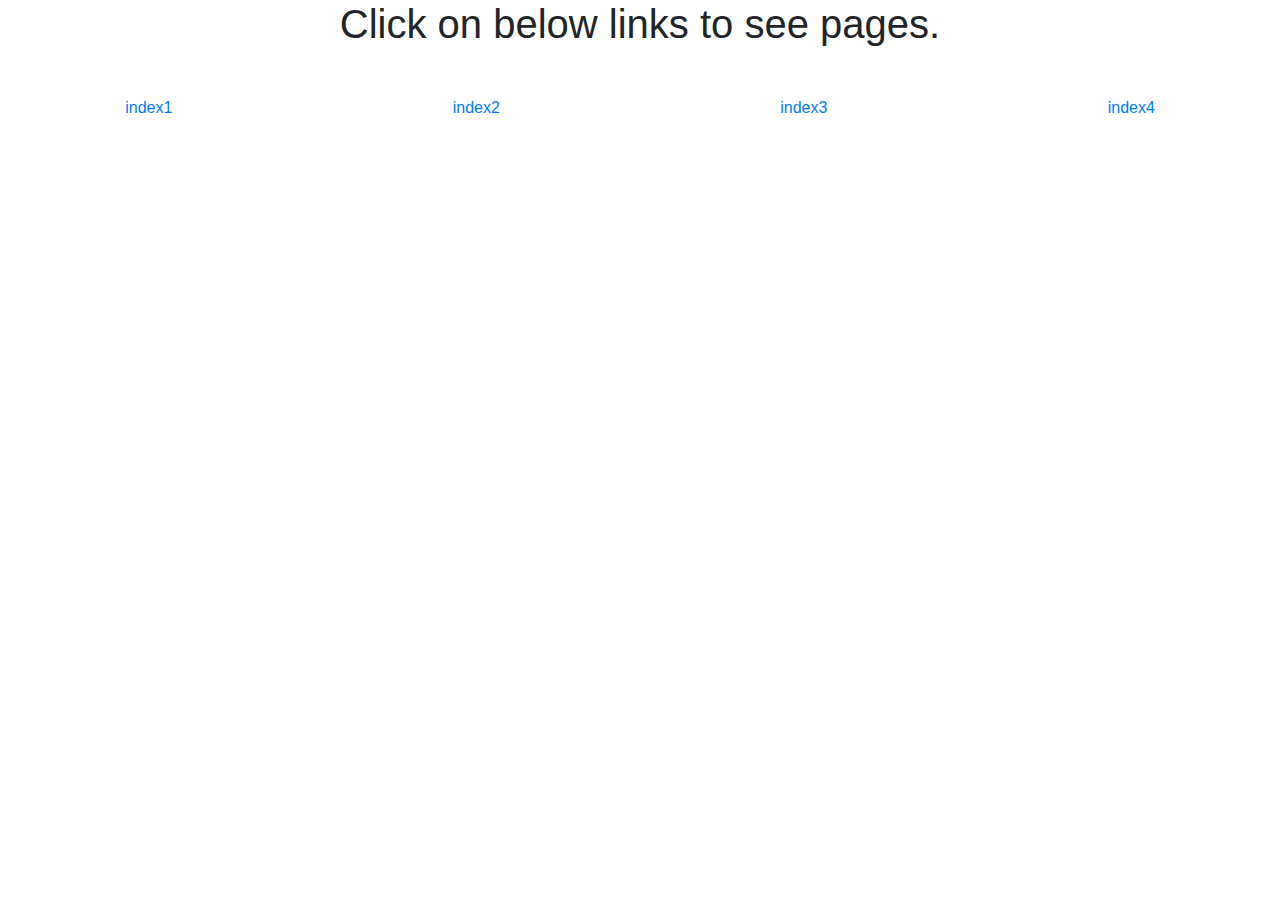
<file: bootstrap project/index.html>
<!DOCTYPE html>
<html lang="en">
<head>
    <meta charset="UTF-8">
    <meta http-equiv="X-UA-Compatible" content="IE=edge">
    <meta name="viewport" content="width=device-width, initial-scale=1.0">
    <link href="style.css" rel="stylesheet" type="text/css" />
    <link rel="stylesheet" href="https://cdn.jsdelivr.net/npm/bootstrap@4.4.1/dist/css/bootstrap.min.css" integrity="sha384-Vkoo8x4CGsO3+Hhxv8T/Q5PaXtkKtu6ug5TOeNV6gBiFeWPGFN9MuhOf23Q9Ifjh" crossorigin="anonymous">

    <title>Document</title>
</head>
<body>
    <h1 class="text-center">Click on below links to see pages.</h1>
    <div class="row mt-5">
        <div class="col-3 block text-center">
    <a href="index1.html">index1</a>
</div>
<div class="col-3 block text-center">
    <a href="index2.html">index2</a>
</div>
<div class="col-3 block text-center">
    <a href="index3.html">index3</a>
</div>
<div class="col-3 block text-center">
    <a href="index4.html">index4</a>
</div>
</div>
<script src="https://cdn.jsdelivr.net/npm/bootstrap@5.2.3/dist/js/bootstrap.min.js"></script>

</body>
</html>
</file>
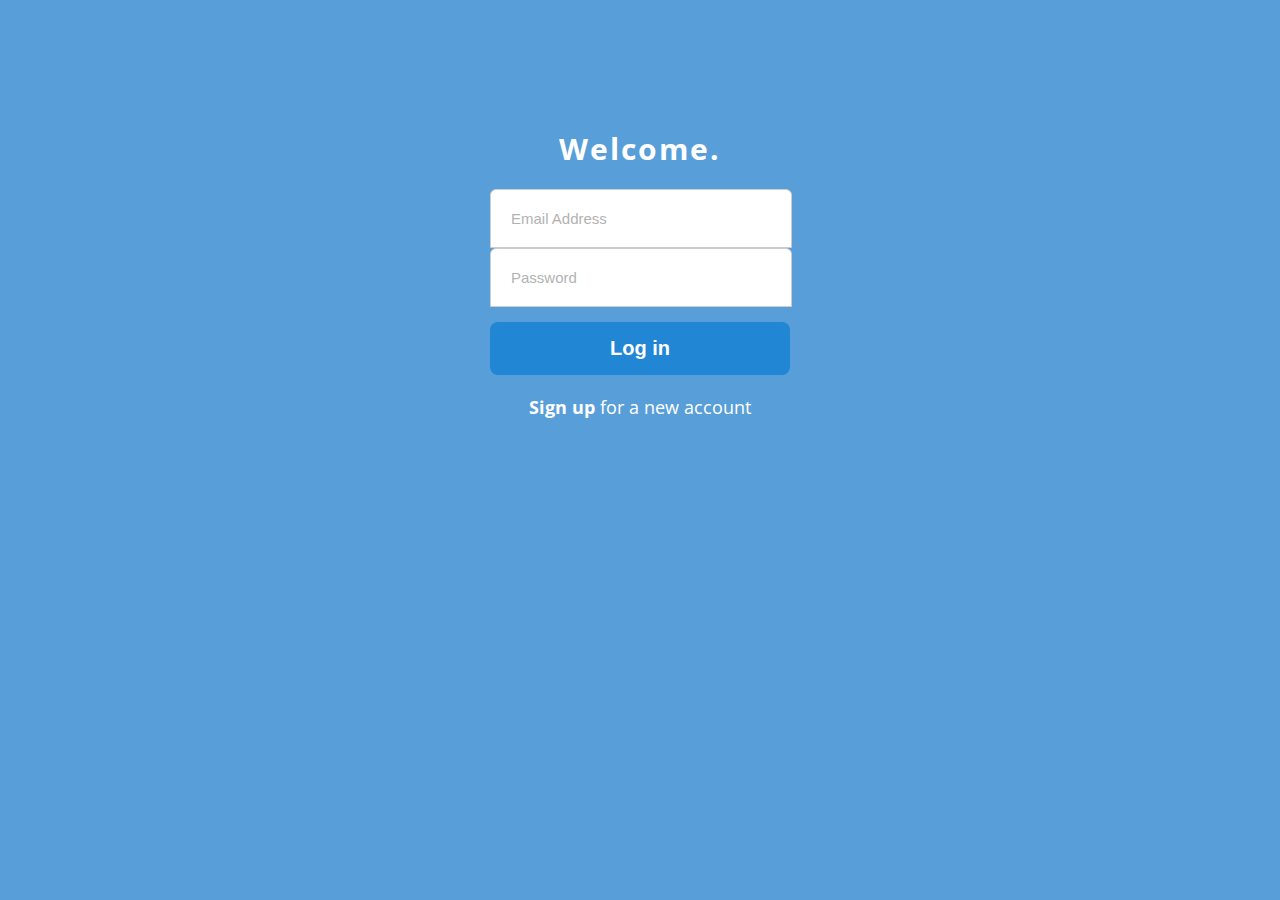
<file: LoginPageChallenge/index.html>
<!DOCTYPE html>
<html lang="en">
<head>
    <meta charset="UTF-8">
    <meta http-equiv="X-UA-Compatible" content="IE=edge">
    <meta name="viewport" content="width=device-width, initial-scale=1.0">
    <title>Login Form</title>
    <link rel="stylesheet" href="https://cdnjs.cloudflare.com/ajax/libs/font-awesome/6.3.0/css/all.min.css" integrity="sha512-SzlrxWUlpfuzQ+pcUCosxcglQRNAq/DZjVsC0lE40xsADsfeQoEypE+enwcOiGjk/bSuGGKHEyjSoQ1zVisanQ==" crossorigin="anonymous" referrerpolicy="no-referrer" />
    <link rel="preconnect" href="https://fonts.googleapis.com">
    <link rel="preconnect" href="https://fonts.gstatic.com" crossorigin>
    <link href="https://fonts.googleapis.com/css2?family=Open+Sans:wght@500&display=swap" rel="stylesheet">
    <link rel="stylesheet" href="main.css">

</head>
<body>
    <div class="box">
        <div class="logo"><i class="fa-brands fa-weibo"></i></div>
        <h1>Welcome.</h1>
    
    <div id="container">
        <div class="input-fields">
            <input type="email" class="first" placeholder="Email Address">
            <input type="password" class="second" placeholder="Password">
        </div>

        <input type="button" value="Log in" class="btn">

    </div>
    <div id="footer">
        <p><a href="#">Sign up</a> for a new account</p>
    </div>
</div>
</body>
</html>
</file>
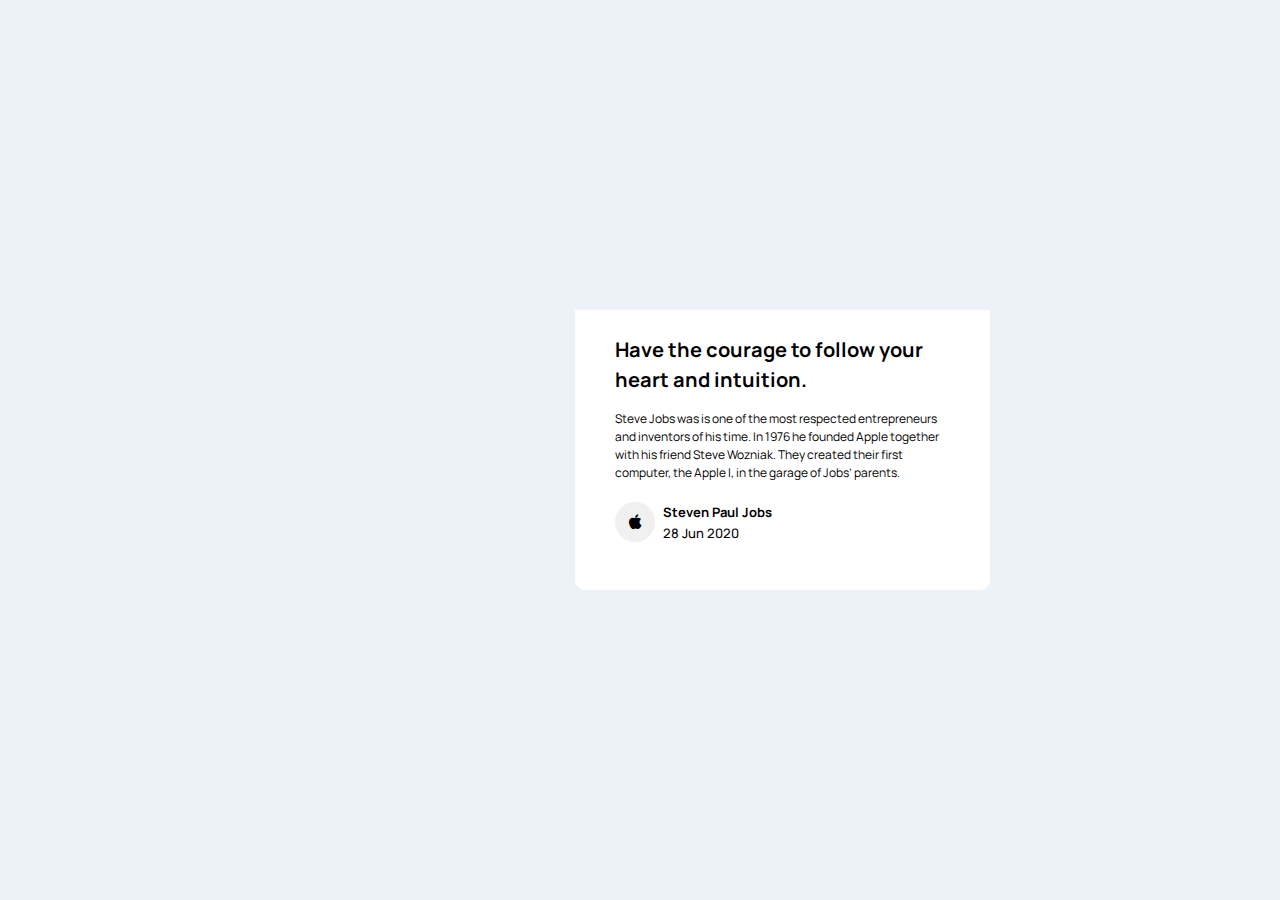
<file: ResponsiveDesign/index.html>
<!DOCTYPE html>
<html lang="en">
<head>
    <meta charset="UTF-8">
    <meta http-equiv="X-UA-Compatible" content="IE=edge">
    <meta name="viewport" content="width=device-width, initial-scale=1.0">
    <link
      href="https://fonts.googleapis.com/css2?family=Manrope:wght@500;700&display=swap"
      rel="stylesheet"
    />
    <link rel="stylesheet" href="https://cdnjs.cloudflare.com/ajax/libs/font-awesome/4.7.0/css/font-awesome.css" integrity="sha512-5A8nwdMOWrSz20fDsjczgUidUBR8liPYU+WymTZP1lmY9G6Oc7HlZv156XqnsgNUzTyMefFTcsFH/tnJE/+xBg==" crossorigin="anonymous" />
    <link rel="stylesheet" href="main.css">
    <title>Document</title>
</head>
<body>
    <div class="container">
        <div class="article">
          <div class="article-preview"></div>
          <div class="article-info">
            <h1>
              Have the courage to follow your heart and intuition. 
            </h1>
            <p>
              Steve Jobs was is one of the most respected entrepreneurs and inventors of his time. In 1976 he founded Apple together with his friend Steve Wozniak. They created their first computer, the Apple I, in the garage of Jobs’ parents. 
            </p>
            <div class="article-author">
             <i class="fa fa-apple" aria-hidden="true"></i>
              <div class="author-info">
                <span class="author-name">Steven Paul Jobs</span>
                <span class="date">28 Jun 2020</span>
              </div>
           
            </div>
            
          </div>
        </div>
      </div>
    
</body>
</html>
</file>
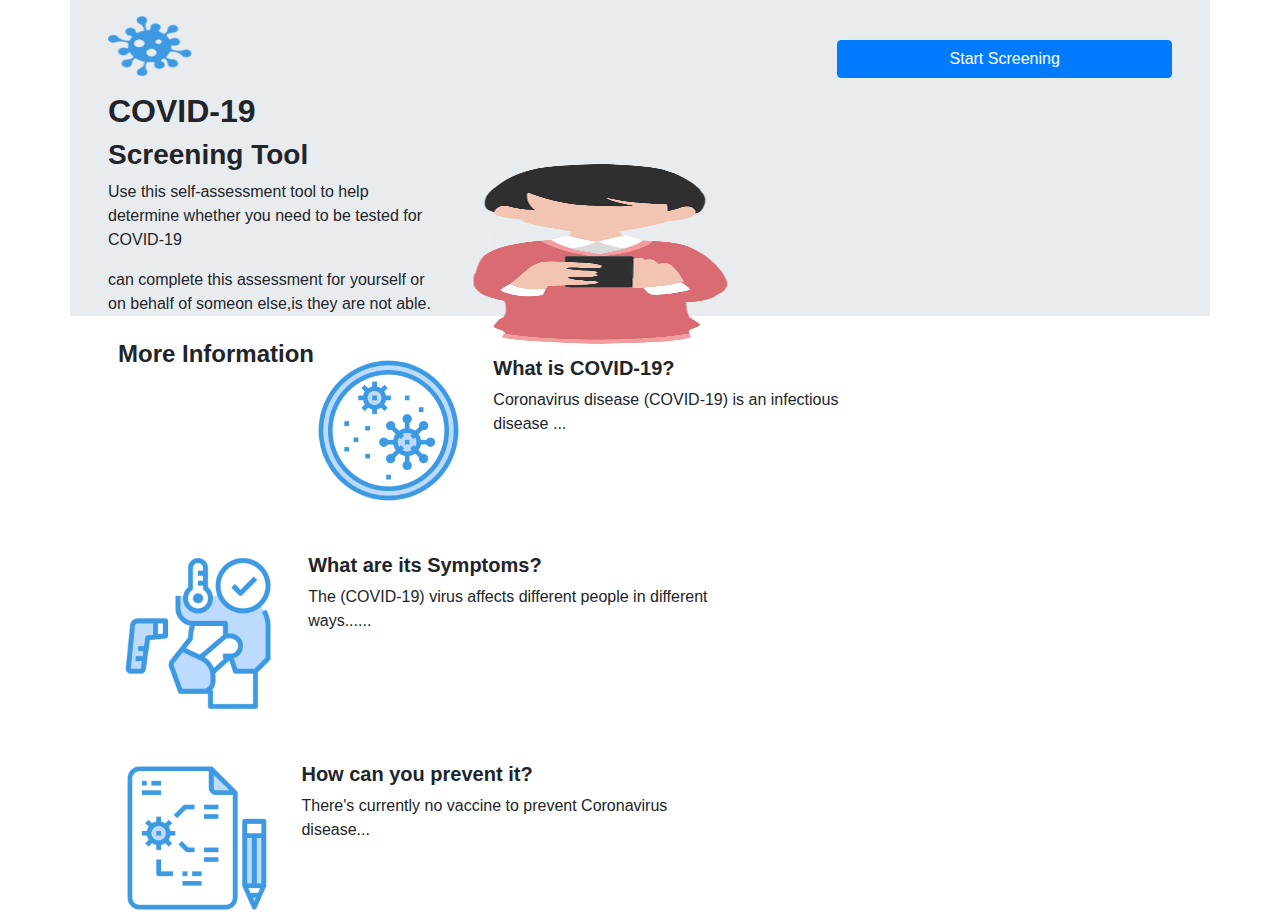
<file: bootstrap project/index1.html>
<!DOCTYPE html>
<html lang="en">
<head>
    <meta charset="UTF-8">
    <meta http-equiv="X-UA-Compatible" content="IE=edge">
    <meta name="viewport" content="width=device-width, initial-scale=1, shrink-to-fit=no">
    <!-- Bootstrap CSS -->
    <link rel="stylesheet" href="https://cdn.jsdelivr.net/npm/bootstrap@4.4.1/dist/css/bootstrap.min.css" integrity="sha384-Vkoo8x4CGsO3+Hhxv8T/Q5PaXtkKtu6ug5TOeNV6gBiFeWPGFN9MuhOf23Q9Ifjh" crossorigin="anonymous">
    <link href="style.css" rel="stylesheet" type="text/css">
    <link rel="stylesheet" href="https://cdnjs.cloudflare.com/ajax/libs/font-awesome/6.3.0/css/all.min.css" integrity="sha512-SzlrxWUlpfuzQ+pcUCosxcglQRNAq/DZjVsC0lE40xsADsfeQoEypE+enwcOiGjk/bSuGGKHEyjSoQ1zVisanQ==" crossorigin="anonymous" referrerpolicy="no-referrer" />
    <title>document</title>
</head>
<body>
    <div class="box1 container pt-3">
        <div class="row mx-2">
            <div class="col col-sm-4 col-8">
                <img src="logo.png" alt="logo" class="logo">
                <div class="heading mt-3">
                    <h2><b>COVID-19</b></h2>
                    <h3><b>Screening Tool</b></h3>
                </div>
                <div>
                    <p>Use this self-assessment tool to help determine whether you need to be tested for COVID-19</p>
                    <span>can complete this assessment for yourself or on behalf of someon else,is they are not able.</span>
                </div>
                
            </div>
            <div class="col col-sm-4 col-4 mt-5">
                <img src="covid19screen.png" alt="covid" class="home-image img-fluid" style="position: absolute;">
            </div>

            <div class="col pb-4 mt-4">
                <button class="btn btn-primary">Start Screening</button>
            </div>
        </div>

            <div class="box2 row px-5 pt-4">
                <h4><b>More Information</b></h4>
                
                <div class="row mt-3">
                    <div class="col col-sm-3 col-3">
                        <img src="virus.png" alt="Left Side Image" class="img-fluid">
                    </div>
                    <div class="col col-sm-7 col-8">
                        <h5><b>What is COVID-19?</b></h5>
                        <p>Coronavirus disease (COVID-19) is an infectious disease ...</p>
                       
                    </div>
                    <div class="row mt-3">
                        <div class="col col-sm-1 col-1">
                            <a href="#"><i class="pic2 fas fa-angle-right"></i></a>
                        </div>
                    </div>
                
                </div>

                <div class="row mt-5">
                    <div class="col col-sm-3 col-3">
                        <img src="symptoms.png" alt="Left Side Image" class="img-fluid">
                    </div>
                    <div class="col col-sm-7 col-8">
                        <h5><b>What are its Symptoms?</b></h5>
                        <p>The (COVID-19) virus affects different people in different ways......</p>
                       
                    </div>
                    <div class="row mt-3">
                        <div class="col col-sm-1 col-1">
                            <a href="#"><i class="pic2 fas fa-angle-right"></i></a>
                        </div>
                    </div>
                </div>

                <div class="row mt-5">
                    <div class="col col-sm-3 col-3">
                        <img src="prevent.png" alt="Left Side Image" class="img-fluid">
                    </div>
                    <div class="col col-sm-7 col-8">
                        <h5><b>How can you prevent it?</b></h5>
                        <p>There's currently no vaccine to prevent Coronavirus disease...</p>
                        
                    </div>
                    <div class="row mt-3">
                        <div class="col col-sm-1 col-1">
                            <a href="#"><i class="pic2 fas fa-angle-right"></i></a>
                        </div>
                    
                    </div>
                </div>
           
        </div>
        </div>
       
    <script src="https://code.jquery.com/jquery-3.4.1.slim.min.js" integrity="sha384-J6qa4849blE2+poT4WnyKhv5vZF5SrPo0iEjwBvKU7imGFAV0wwj1yYfoRSJoZ+n" crossorigin="anonymous"></script>
    <script src="https://cdn.jsdelivr.net/npm/popper.js@1.16.0/dist/umd/popper.min.js" integrity="sha384-Q6E9RHvbIyZFJoft+2mJbHaEWldlvI9IOYy5n3zV9zzTtmI3UksdQRVvoxMfooAo" crossorigin="anonymous"></script>
    <script src="https://cdn.jsdelivr.net/npm/bootstrap@4.4.1/dist/js/bootstrap.min.js" integrity="sha384-wfSDF2E50Y2D1uUdj0O3uMBJnjuUD4Ih7YwaYd1iqfktj0Uod8GCExl3Og8ifwB6" crossorigin="anonymous"></script>
</body>
</html>
</file>
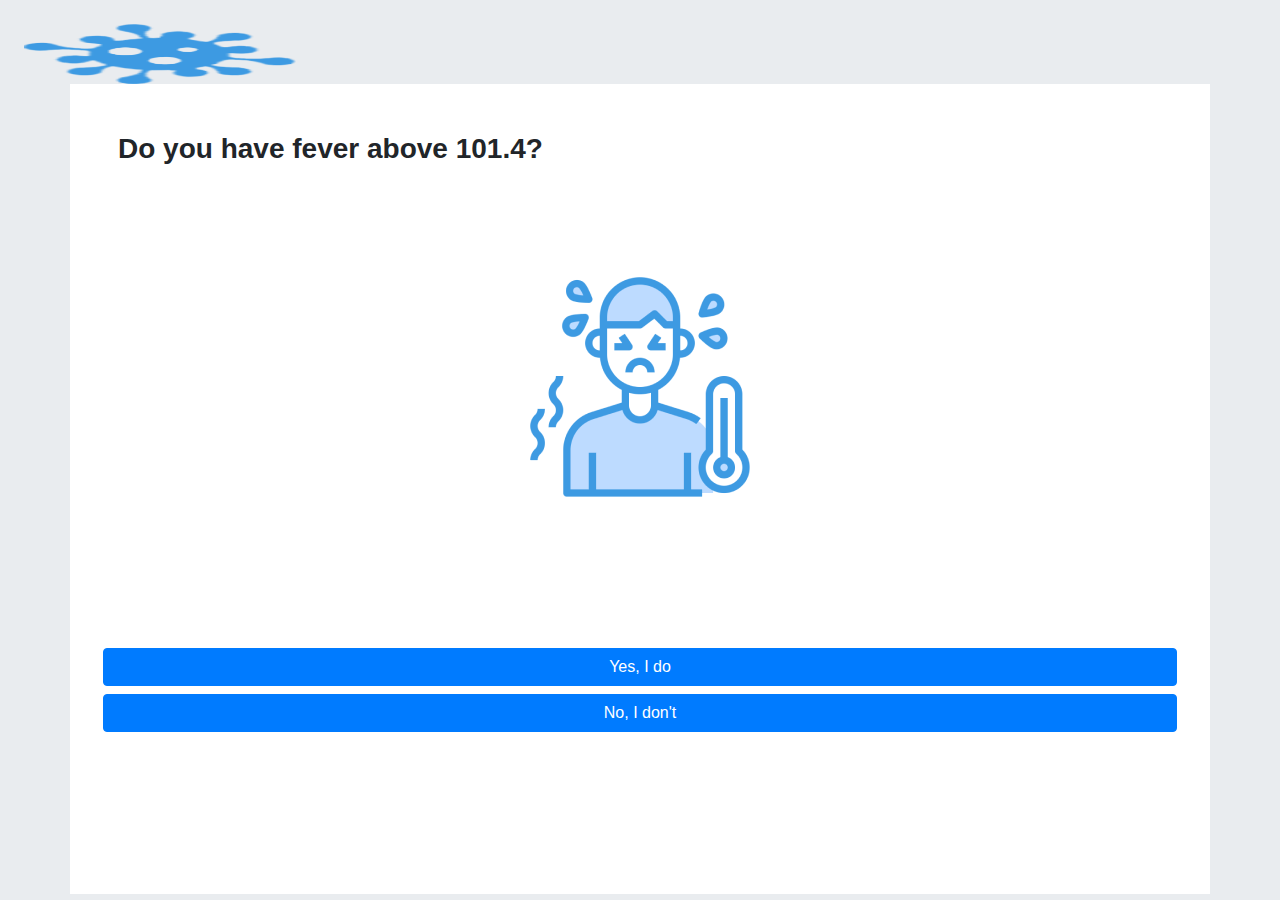
<file: bootstrap project/index2.html>
<!DOCTYPE html>
<html lang="en">
<head>
    <meta charset="UTF-8">
    <meta http-equiv="X-UA-Compatible" content="IE=edge">
    <meta name="viewport" content="width=device-width, initial-scale=1, shrink-to-fit=no">
    <!-- Bootstrap CSS -->
    <link rel="stylesheet" href="https://cdn.jsdelivr.net/npm/bootstrap@4.4.1/dist/css/bootstrap.min.css" integrity="sha384-Vkoo8x4CGsO3+Hhxv8T/Q5PaXtkKtu6ug5TOeNV6gBiFeWPGFN9MuhOf23Q9Ifjh" crossorigin="anonymous">
    <link href="style.css" rel="stylesheet" type="text/css">
    <link rel="stylesheet" href="https://cdnjs.cloudflare.com/ajax/libs/font-awesome/6.3.0/css/all.min.css" integrity="sha512-SzlrxWUlpfuzQ+pcUCosxcglQRNAq/DZjVsC0lE40xsADsfeQoEypE+enwcOiGjk/bSuGGKHEyjSoQ1zVisanQ==" crossorigin="anonymous" referrerpolicy="no-referrer" />
    <title>docuent</title>
</head>
<body>
    <div class="page2 cotainer">

        <div class="row">
            <div class="col">
                <img src="logo.png" alt="logo"class="logo mt-4 px-4">
            </div>
            
        </div>
        <div class="page2-box2 container px-5 pt-5">
            
            <div class="row">
                <div class="col">
                    <h3><b>Do you have fever above 101.4?</b></h3>
                </div>
                
            </div>
            <div class="row pt-5">
                <div class="fever-pic col text-center mt-5 pb-5">
                    <img src="fever.png" alt="fever">
                </div>
            </div>
            <div class="row pt-5">
                <button class="btn btn-primary mt-5">Yes, I do</button>
                <button class="btn btn-primary mt-2">No, I don't</button>

            </div>
        </div>
        
        

    </div>




    <script src="https://code.jquery.com/jquery-3.4.1.slim.min.js" integrity="sha384-J6qa4849blE2+poT4WnyKhv5vZF5SrPo0iEjwBvKU7imGFAV0wwj1yYfoRSJoZ+n" crossorigin="anonymous"></script>
    <script src="https://cdn.jsdelivr.net/npm/popper.js@1.16.0/dist/umd/popper.min.js" integrity="sha384-Q6E9RHvbIyZFJoft+2mJbHaEWldlvI9IOYy5n3zV9zzTtmI3UksdQRVvoxMfooAo" crossorigin="anonymous"></script>
    <script src="https://cdn.jsdelivr.net/npm/bootstrap@4.4.1/dist/js/bootstrap.min.js" integrity="sha384-wfSDF2E50Y2D1uUdj0O3uMBJnjuUD4Ih7YwaYd1iqfktj0Uod8GCExl3Og8ifwB6" crossorigin="anonymous"></script>
</body>
</html>
</file>
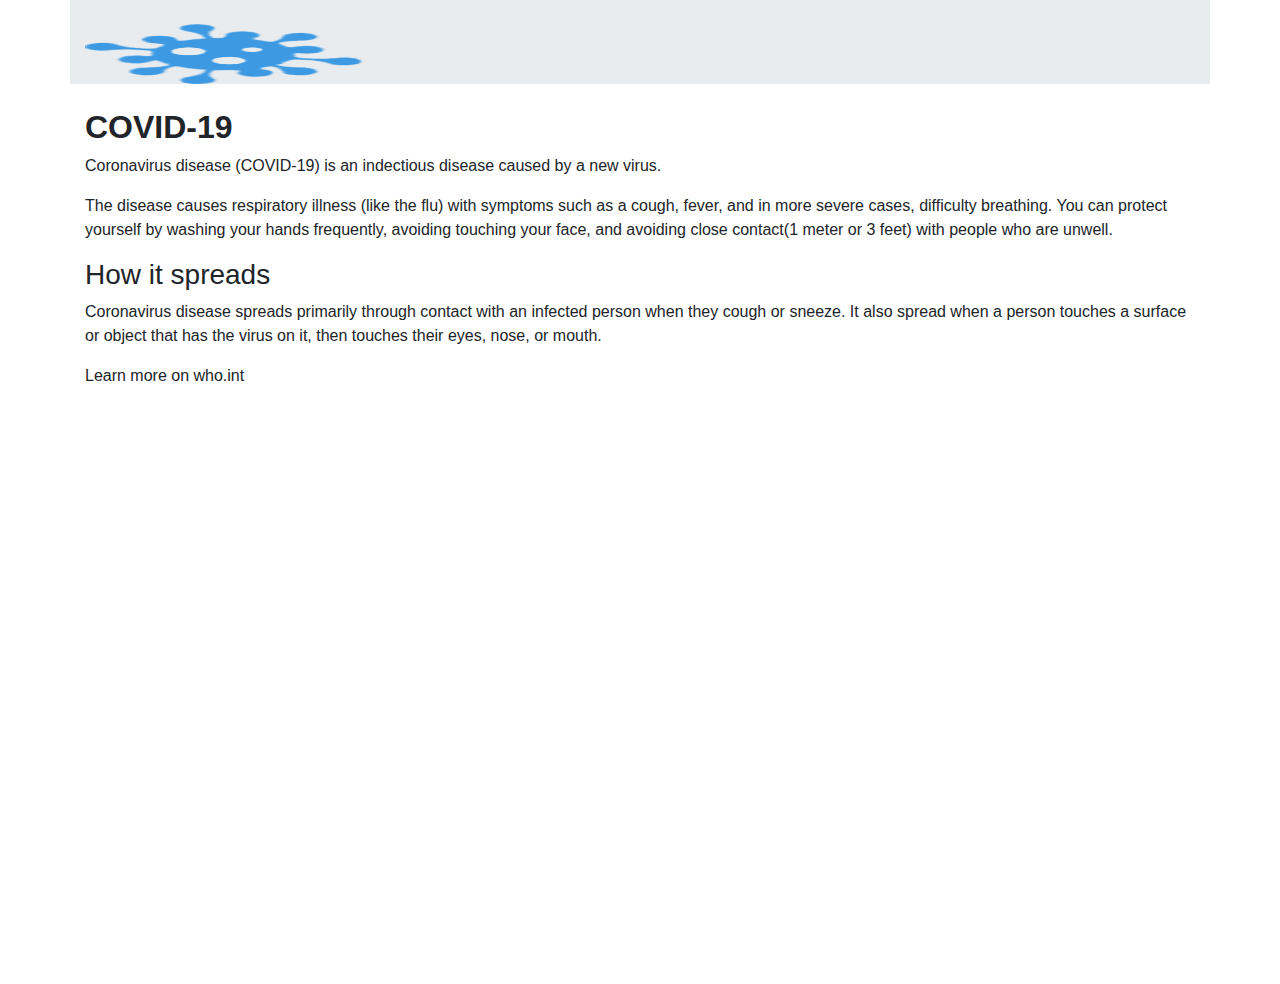
<file: bootstrap project/index3.html>
<!DOCTYPE html>
<html lang="en">
<head>
    <meta charset="UTF-8">
    <meta http-equiv="X-UA-Compatible" content="IE=edge">
    <meta name="viewport" content="width=device-width, initial-scale=1, shrink-to-fit=no">
    <!-- Bootstrap CSS -->
    <link rel="stylesheet" href="https://cdn.jsdelivr.net/npm/bootstrap@4.4.1/dist/css/bootstrap.min.css" integrity="sha384-Vkoo8x4CGsO3+Hhxv8T/Q5PaXtkKtu6ug5TOeNV6gBiFeWPGFN9MuhOf23Q9Ifjh" crossorigin="anonymous">
    <link href="style.css" rel="stylesheet" type="text/css">
    <link rel="stylesheet" href="https://cdnjs.cloudflare.com/ajax/libs/font-awesome/6.3.0/css/all.min.css" integrity="sha512-SzlrxWUlpfuzQ+pcUCosxcglQRNAq/DZjVsC0lE40xsADsfeQoEypE+enwcOiGjk/bSuGGKHEyjSoQ1zVisanQ==" crossorigin="anonymous" referrerpolicy="no-referrer" />
    <title>document</title>
</head>
<body>

    <div class="page3 container">
        <div class="row pt-4">
            <div class="col">
                <img src="logo.png" alt="logo"class="logo">
            </div>
        </div>

        <div class="box4 row pt-4">
            <div class="col-12">
                <h2><b>COVID-19</b></h2>
                <p>Coronavirus disease (COVID-19) is an indectious disease caused by a new virus.</p>
                <p>The disease causes respiratory illness (like the flu) with symptoms such as a cough, fever, and in more severe cases, difficulty breathing. You can protect yourself by washing your hands frequently, avoiding touching your face, and avoiding close contact(1 meter or 3 feet) with people who are unwell.</p>
                <h3>How it spreads</h3>
                <p>Coronavirus disease spreads primarily through contact with an infected person when they cough or sneeze. It also spread when a person touches a surface or object that has the virus on it, then touches their eyes, nose, or mouth.</p>
                <p>Learn more on who.int <i class="fa-solid fa-arrow-right"></i></p>
            </div>
            
        </div>
        
    </div>
    
    <script src="https://code.jquery.com/jquery-3.4.1.slim.min.js" integrity="sha384-J6qa4849blE2+poT4WnyKhv5vZF5SrPo0iEjwBvKU7imGFAV0wwj1yYfoRSJoZ+n" crossorigin="anonymous"></script>
    <script src="https://cdn.jsdelivr.net/npm/popper.js@1.16.0/dist/umd/popper.min.js" integrity="sha384-Q6E9RHvbIyZFJoft+2mJbHaEWldlvI9IOYy5n3zV9zzTtmI3UksdQRVvoxMfooAo" crossorigin="anonymous"></script>
    <script src="https://cdn.jsdelivr.net/npm/bootstrap@4.4.1/dist/js/bootstrap.min.js" integrity="sha384-wfSDF2E50Y2D1uUdj0O3uMBJnjuUD4Ih7YwaYd1iqfktj0Uod8GCExl3Og8ifwB6" crossorigin="anonymous"></script>
</body>
</html>
</file>
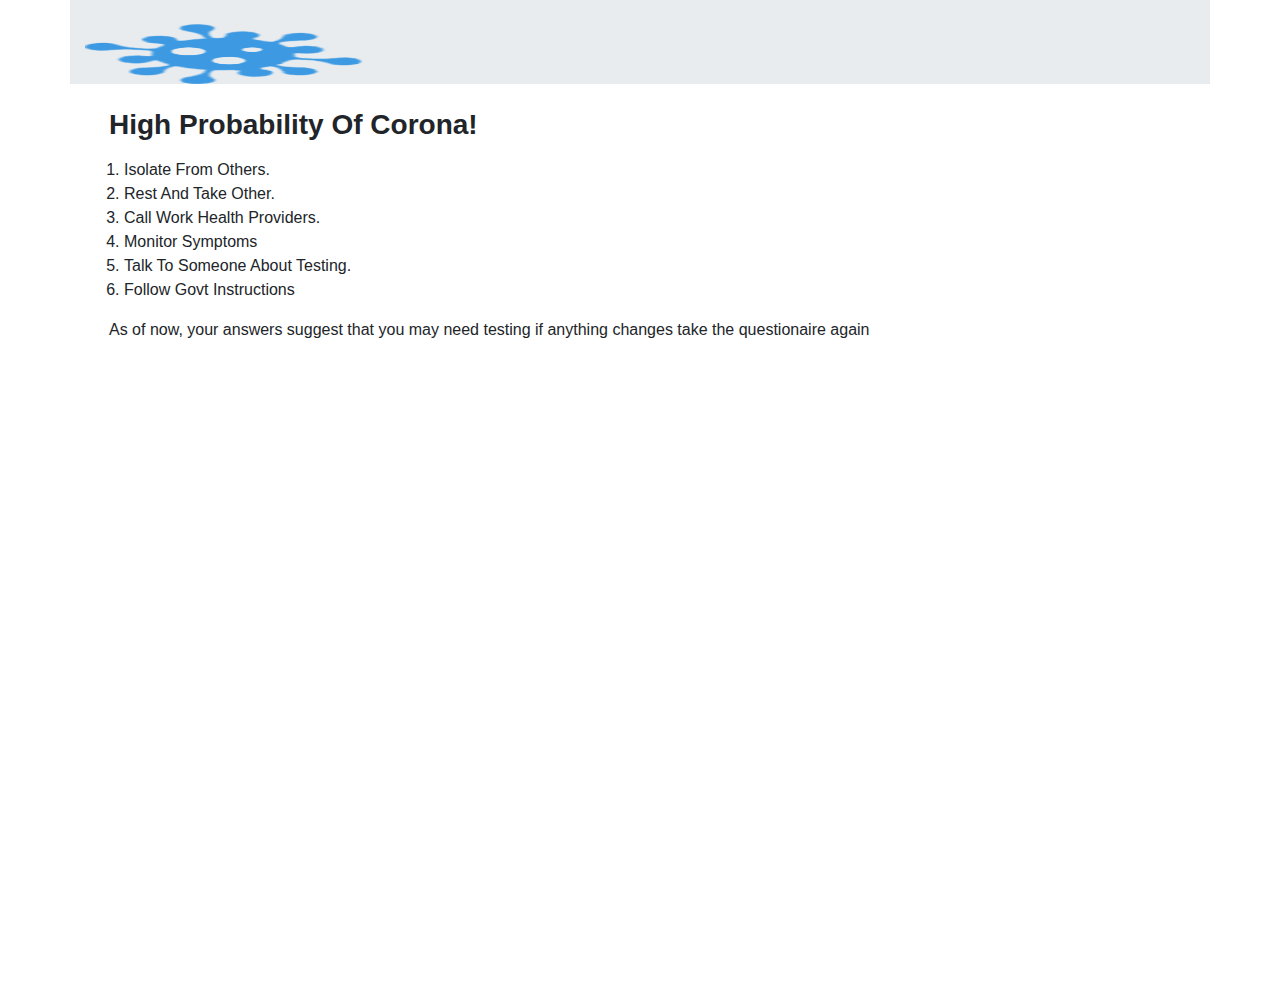
<file: bootstrap project/index4.html>
<!DOCTYPE html>
<html lang="en">
<head>
    <meta charset="UTF-8">
    <meta http-equiv="X-UA-Compatible" content="IE=edge">
    <meta name="viewport" content="width=device-width, initial-scale=1, shrink-to-fit=no">
    <!-- Bootstrap CSS -->
    <link rel="stylesheet" href="https://cdn.jsdelivr.net/npm/bootstrap@4.4.1/dist/css/bootstrap.min.css" integrity="sha384-Vkoo8x4CGsO3+Hhxv8T/Q5PaXtkKtu6ug5TOeNV6gBiFeWPGFN9MuhOf23Q9Ifjh" crossorigin="anonymous">
    <link href="style.css" rel="stylesheet" type="text/css">
<title>document</title>
</head>
<body>
    <div class="page3 container">
        <div class="row pt-4">
            <div class="col">
                <img src="logo.png" alt="logo"class="logo">
            </div>
        </div>

        <div class="box4 row pt-4 px-4">
            <div class="col col-12">
                <h3><b>High Probability Of Corona!</b></h3>
                <ol class="col text-capitalize mt-3">
                    <li>isolate from others.</li>
                    <li>rest and take other.</li>
                    <li>call work health providers.</li>
                    <li>monitor symptoms</li>
                    <li>talk to someone about testing.</li>
                    <li>follow govt instructions</li>
                </ol>
                <p>As of now, your answers suggest that you may need testing if anything changes take the questionaire again</p>

            </div>
            
        </div>
        
    </div>
    <script src="https://code.jquery.com/jquery-3.4.1.slim.min.js" integrity="sha384-J6qa4849blE2+poT4WnyKhv5vZF5SrPo0iEjwBvKU7imGFAV0wwj1yYfoRSJoZ+n" crossorigin="anonymous"></script>
    <script src="https://cdn.jsdelivr.net/npm/popper.js@1.16.0/dist/umd/popper.min.js" integrity="sha384-Q6E9RHvbIyZFJoft+2mJbHaEWldlvI9IOYy5n3zV9zzTtmI3UksdQRVvoxMfooAo" crossorigin="anonymous"></script>
    <script src="https://cdn.jsdelivr.net/npm/bootstrap@4.4.1/dist/js/bootstrap.min.js" integrity="sha384-wfSDF2E50Y2D1uUdj0O3uMBJnjuUD4Ih7YwaYd1iqfktj0Uod8GCExl3Og8ifwB6" crossorigin="anonymous"></script>
</body>
</html>
</file>
<file: bootstrap project/style.css>
*{
    margin: 0;
    padding: 0;
    box-sizing:border-box;
}
body{
    height: 100%;
    width: 100%;
}

.pic{
    width: 100%;
}
.home-image{
    width: 70%;
    height: 280px;
    padding-top: 100px;

}
.logo{
    width: 25%;
    height: 60px;
}
.btn{
    width:100%;
}

.box1{
    background-color: #e9ecef;
}
.box2{
    background-color: white;
    
}
.page2{
    background-color: #e9ecef;
    height: 100vh;
}
.page2-box2{
    background-color: white;
    
    height: 90%;

}
.page3{
    width: 100vw;
    background-color: #e9ecef;
    height: 100vh;
}

.box4{
    background-color: white;
    height: 100vh;
}
</file>
<file: LoginPageChallenge/main.css>
*{
    margin: 0;
    padding: 0;
}
body{
    background-color: #589ED9;
    font-family: 'Open Sans', sans-serif;
}
.box{
    width: 300px;
    margin: auto;
    text-align: center;
    margin-top: 10%;
}
.logo .fa-weibo{
    font-size: 65px;
    color: white;
}
::placeholder{
    color: grey;
    opacity: 0.6;
}
.box h1{
    color: white;
    font-size: 30px;
    letter-spacing: 2px;
}
.first,.second{
    padding: 0;
    margin: 0;
    width: 100%;
    background-color: white;
    outline: none;
    border: none;
    padding-bottom: 20px;
    padding-top: 20px;
    text-indent: 20px;
    border-radius: 30px;
}
.input-fields{
    margin-top: 20px;

}
.input-fields input{
    border: 1px solid #ccc;
    border-radius: 0px;
    -webkit-border-top-left-radius: 6px;
-webkit-border-top-right-radius: 6px;
-moz-border-radius-topleft: 6px;
-moz-border-radius-topright: 6px;
border-top-left-radius: 6px;
border-top-right-radius: 6px;
    font-size: 15px;
}

#container .btn{
    background-color: #2186D4;
    border: none;
    display: block;
    width: 100%;
    padding: 15px 15px;
    font-weight: bold;
    margin-top: 15px;
    border-radius: 8px;
    font-size: 20px;
    color: white;
}
#container .btn:hover{
    background-color: #0B6AB4 ;
    cursor: pointer;
}
#footer p{
    margin-top: 20px;
    color: white;
    font-size: 18px;
}
#footer p a{
    font-weight: bold;
    color: white;
    text-decoration: none;
    font-size: 18px;

}
</file>
<file: ResponsiveDesign/main.css>
* {
    box-sizing: border-box;
    margin: 0px;
    padding: 0px;
    font-family: 'Manrope',
        sans-serif;
    font-size: 16px;
}

html,
body {
    width: 100%;
    height: 100%;
}

.container {
    width: 100%;
    height: 100%;
    background-color: hsl(210, 46%, 95%);
    display: flex;
    justify-content: center;
    align-items: center;
    padding: 20px;
}

/* Article Author Section */

.article-author {
    display: flex;
    align-items: center;
}

.article-author .author-avatar {
    width: 40px;
    border-radius: 50%;
    margin-right: 15px;
}

.article-author .author-info {
    display: flex;
    flex-direction: column;
    justify-content: center;
}

.article-author .author-info span {
    font-size: 13px;
}

.article-author .author-info .author-name {
    font-weight: 700;
    margin-bottom: 3px;
}

.article-author .author-info .date {
    font-weight: 500;
}

.article-author .share-icon {
    margin-left: auto;
    height: 30px;
}

i.fa.fa-apple {
    background: #f0f0f0;
    margin-right: 8px;
    border-radius: 100px;
    width: 40px;
    height: 40px;
    text-align: center;
    line-height: 40px;
}


    .article-mobile-share {
        display: none;
    }

    .article {
        height: 280px;
        max-width: 700px;
        display: flex;
        flex-direction: row;
    }

    /* Article Preview Section */

    .article-preview {
        height: 280px;
        width: 290px;
        background: url('https://images.unsplash.com/photo-1591843336309-cbf414ad7978?ixlib=rb-1.2.1&ixid=eyJhcHBfaWQiOjEyMDd9&auto=format&fit=crop&w=1567&q=80g');
        background-size: cover;
        background-position: top center;
        border-top-left-radius: 10px;
        border-bottom-left-radius: 10px;
        flex: 1;
    }

    /* Article Info Section */

    .article-info {
        flex: 1.19;
        background: #ffff;
        border-bottom-left-radius: 10px;
        border-bottom-right-radius: 10px;
        padding-left: 40px;
        padding-right: 35px;
        padding-top: 25px;
        padding-bottom: 30px;
        position: relative;
    }

    .article-info h1 {
        font-size: 20px;
        line-height: 1.5;
        margin-bottom: 15px;
    }

    .article-info p {
        font-size: 12px;
        line-height: 1.5;
        margin-bottom: 20px;
        padding-right: 8px;
    }

@media (max-width:760px) {
    .article{
        flex-direction: column;
        height: 80%;
        width: 80%;
    }
    .article-preview{
        width: 100%;
        background-position:center;
        
    }
}
</file>
